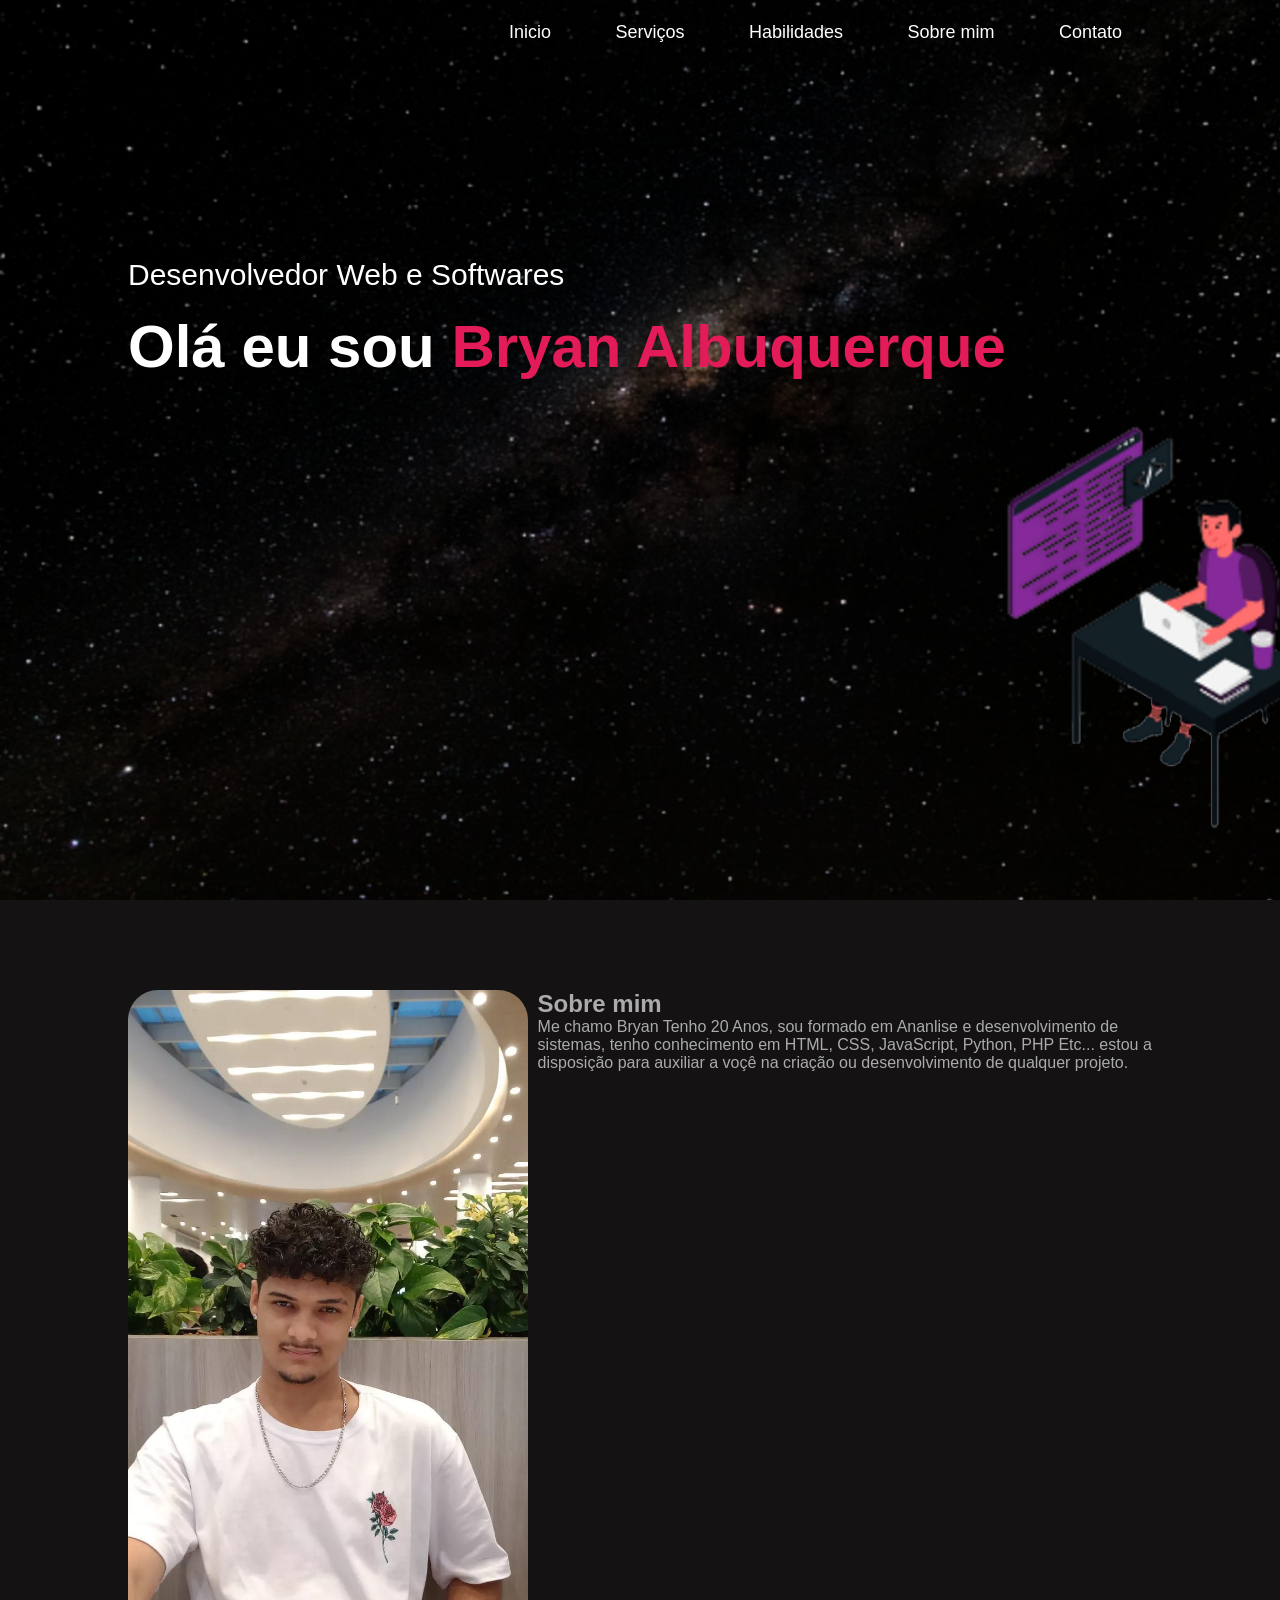
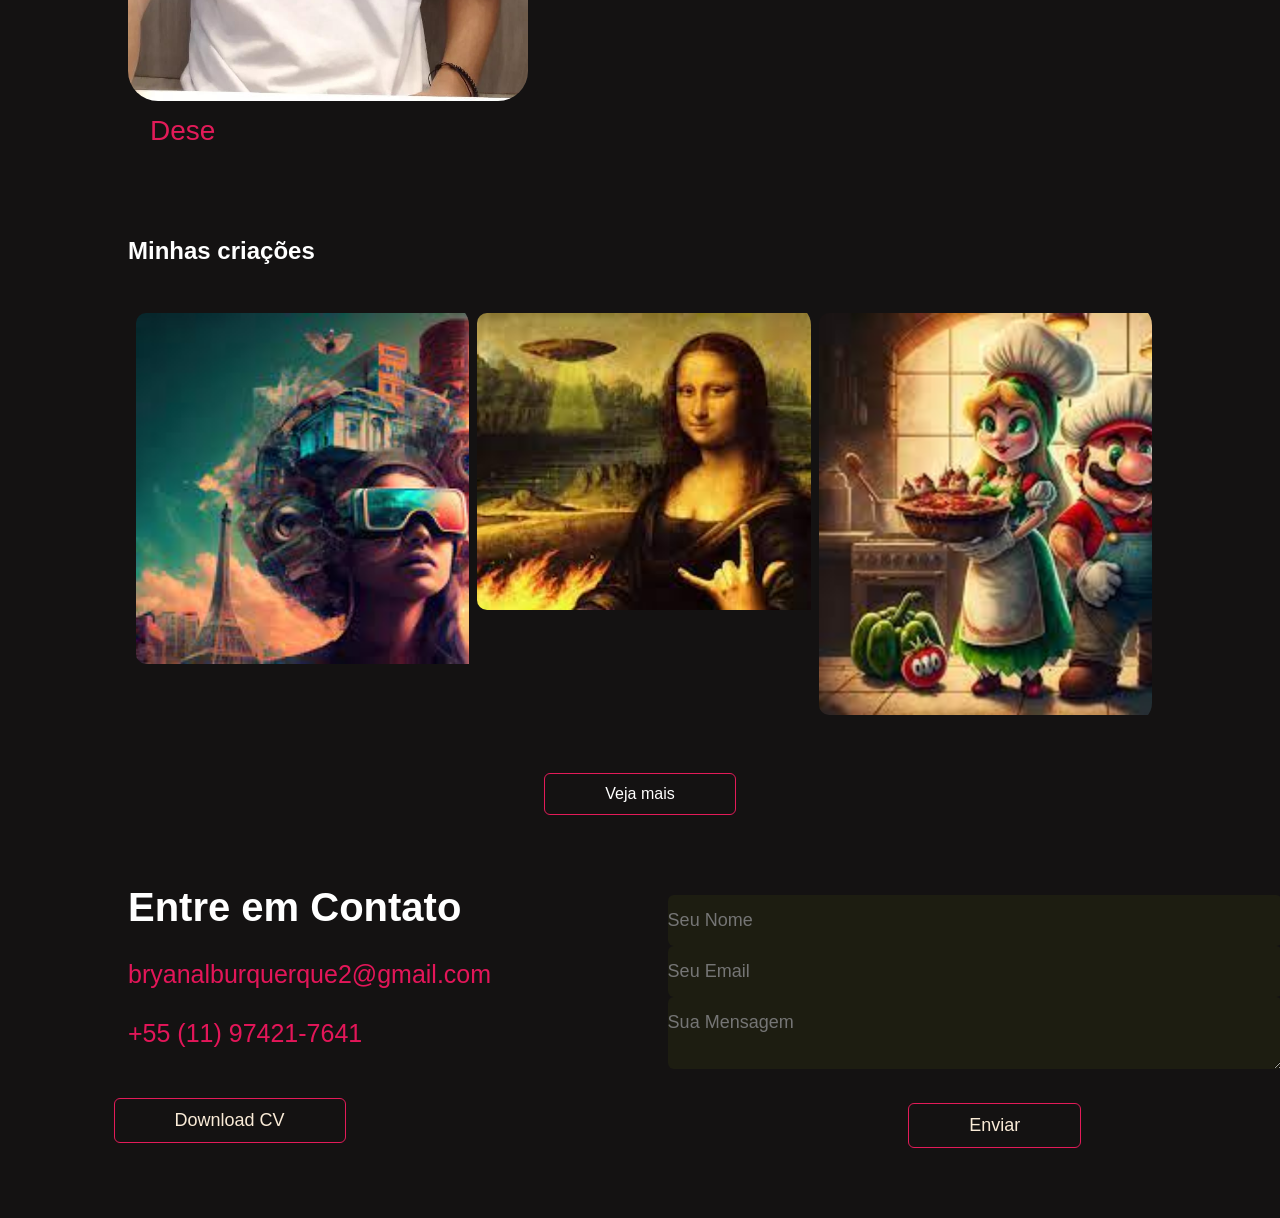
<file: Portfólio/index.html>
<!DOCTYPE html>
<html lang="PT-br">

<head>
    <title>Bryan Albuquerque</title>

    <meta charset="UTF-8">
    <meta name="viewport" content="width=device-width, initial-scale=1.0">
    <link rel="stylesheet" type="text/css" href="nav.css">
    <link rel="stylesheet" type="text/css" href="sobre.css">
    <link rel="stylesheet" type="text/css" href="portifolio.css">
    <link rel="stylesheet" type="text/css" href="contato.css">

</head>

<body>
    
    <header>
        <div class="container">
            <nav>
                <ul id="side-menu">
                    <li><a href="#">Inicio</a></li>
                    <li><a href="#">Serviços</a></li>
                    <li><a href="#">Habilidades</a></li>
                    <li><a href="#">Sobre mim</a></li>
                    <li><a href="#">Contato</a></li>
                </ul>
            </nav>

            <div class="header-text">
                <p>Desenvolvedor Web e Softwares </p>
                <h1>Olá eu sou <span>Bryan Albuquerque</span></h1>

            </div>
        </div>
    </header>

    <section>
        <div id="about">
            <div class="container">
                <div class="row">
                    <div class="about-col-1">
                        <img src="bryan.jpeg">
                    </div>
    
                    <div class="about-col-2">
                        <h1 class="sub-tittle">Sobre mim</h1>
                        <p>
                            Me chamo Bryan Tenho 20 Anos, sou formado em Ananlise e desenvolvimento de sistemas, tenho
                            conhecimento em HTML, CSS, JavaScript, Python, PHP Etc... estou a disposição para auxiliar a
                            voçê na criação ou desenvolvimento de qualquer projeto.
                        </p>
                    </div>
                </div>
            </div>
        </div>
    
        <div class="typing-effect">
            <span id="text"></span>
        </div>
        <script src="script.js"></script>
    </section>

    <article>
        <div id="portifolio">
            <div class="container">
                <h1 class="sub-tittle">Minhas criações</h1>
    
                <div class="work-list">
                    
                    <div class="work">
                        <img src="img Projetos/67.jpg">
                        <div class="layer">
                            <h1>PortalGamerX</h1>
                            <p>
                                Lorem ipsum dolor sit amet consectetur, adipisicing elit. Quibusdam voluptas, voluptatem
                                quia placeat consectetur atque aperiam laboriosam dolor fugit doloremque, magni fuga vel
                                reprehenderit amet impedit rerum architecto necessitatibus. A.
                            </p>
                            <a href="#">
                                <i class="fa-solid fa-arrow-up-right-from-square"></i>
                            </a>
                        </div>
                    </div>
    
                    <div class="work">
                        <img src="img Projetos/34.jpg">
                        <div class="layer">
                            <h1>EcoProteção</h1>
                            <p>
                                Lorem ipsum, dolor sit amet consectetur adipisicing elit. Odit, perferendis. Facere repellat
                                nulla esse dolores libero aut suscipit neque quibusdam eveniet quis, modi maiores veniam
                                pariatur enim! Odit, sunt laboriosam.
                            </p>
                            <a href="#">
                                <i class="fa-solid fa-arrow-up-right-from-square"></i>
                            </a>
                        </div>
                    </div>
    
                    <div class="work">
                        <img src="img Projetos/12.jpg">
                        <div class="layer">
                            <h1>Online</h1>
                            <p>Lorem ipsum, dolor sit amet consectetur adipisicing elit. Mollitia, enim nostrum a expedita
                                ab in. Sit vel dignissimos quisquam omnis debitis quae consequuntur? Sequi, aperiam nobis
                                facere quod atque illo.</p>
                            <a href="#">
                                <i class="fa-solid fa-arrow-up-right-from-square"></i>
                            </a>
                        </div>
                    </div>
                </div>
    
                <a href="#" class="btn"> Veja mais </a>
            </div>
        </div>
    </article>

    <footer>
        <div id="contact">
            <div class="container">
                <div class="row">
                    <div class="contact-left">
                        <h1 class="sub-title"> Entre em Contato</h1>
                        <p><i class="fa-solid fa-paper-plane"></i> bryanalburquerque2@gmail.com</p>
                        <p><i class="fa-sharp fa-solid fa-phone"></i> +55 (11) 97421-7641</p>
    
                        <a href="currBryan.pdf" download class="button1">Download CV</a>
                    </div>
    
                    <div class="contact-right">
                        <form>
                            <input type="text" name="Name" placeholder="Seu Nome" required />
                            <input type="email" name="email" placeholder="Seu Email" required />
    
                            <textarea name="Massage rows= 6 " placeholder="Sua Mensagem"></textarea>
    
                            <button type="submit" class="button2">Enviar</button>
                        </form>
    
                    </div>
                </div>
            </div>
        </div>
    
    </footer>

</body>
</html>
</file>
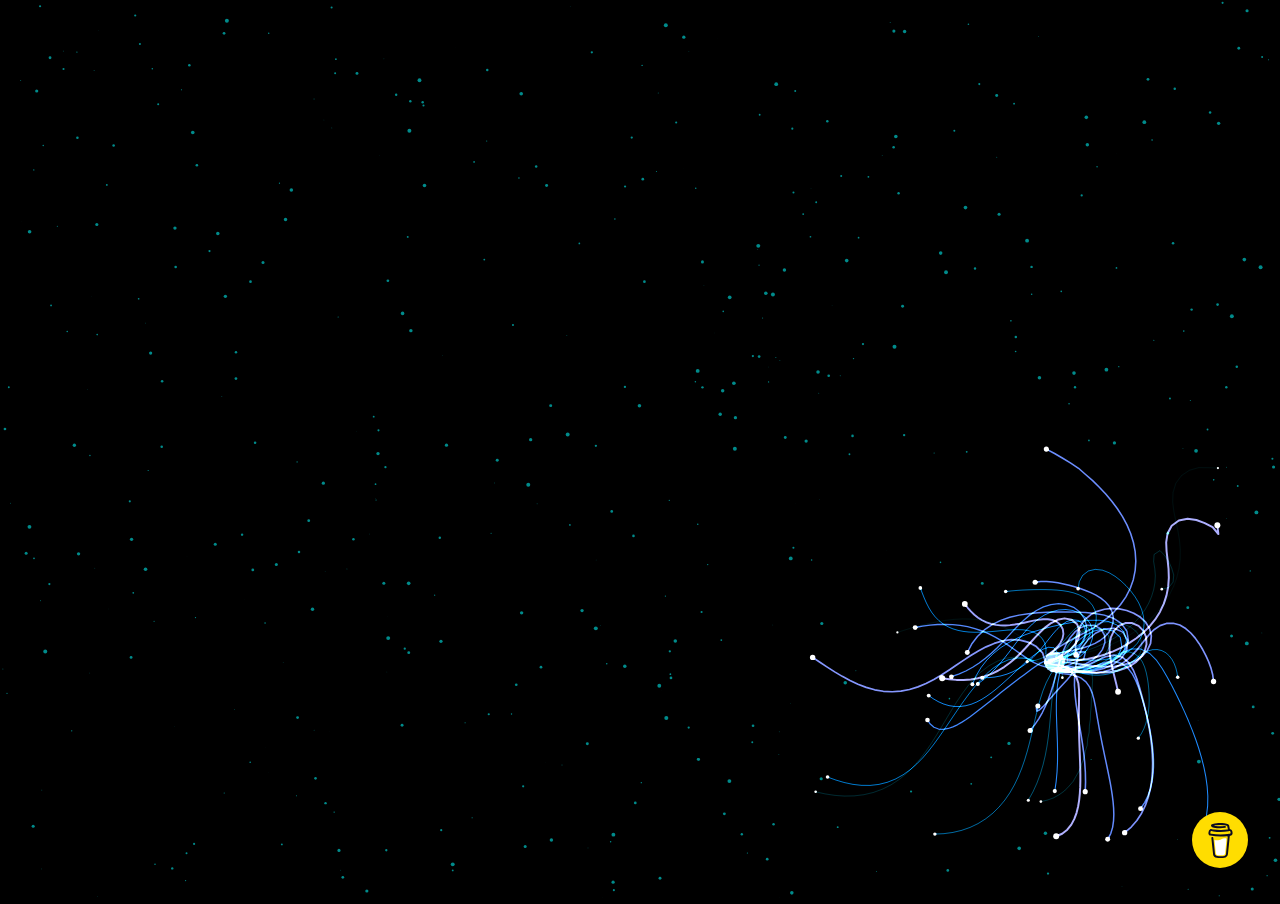
<file: Monstro eletrico/EM.html>
<!DOCTYPE html>
<html lang="en">

<head>
  <meta charset="UTF-8">
  <meta name="viewport" content="width=device-width, initial-scale=1.0">
  <title>Monster Eletric</title>

  <link rel="stylesheet" href="https://cdnjs.cloudflare.com/ajax/libs/font-awesome/6.0.0-beta2/css/all.min.css">
  <link rel="stylesheet" href="style.css">

</head>

<canvas id="canvas"></canvas>

<body>
  <a href="https://github.com/Luancss/monster-eletric" class="buymeacoffee" target="_blank" rel="noopener noreferrer">
    <svg width="25" height="35" viewBox="0 0 884 1279" fill="none">
      <path d="m791 298-1-1-2-1 3 2Zm13 91h-1 1Zm-13-92v1-1Zm0 1v-1 1Zm3 2-2-2h-1l3 2Zm-364 886-3 2h1l2-2Zm211-41v3-3Zm-22 41-3 2h1l2-2Zm-338 10-3-1 3 1Zm-33-32-1-4 1 4Z" fill="#0D0C22"></path>
      <path class="y-path" d="M473 591c-46 20-98 42-166 42-28 0-56-4-84-12l47 480a80 80 0 0 0 80 74l88 3 96-3a80 80 0 0 0 79-74l50-530c-22-8-44-13-70-13-44 0-79 15-120 33Z" fill="#FFF"></path>
      <path d="M79 386v1h1l-1-1Z" fill="#0D0C22"></path>
      <path d="m880 342-7-36c-7-31-21-62-54-73-10-4-22-5-30-13s-11-19-12-30l-11-61c-3-17-5-37-13-52-10-22-32-34-53-42-11-5-22-8-33-11C613 10 557 5 503 2c-66-4-132-2-198 3-48 5-100 10-146 27-17 6-35 14-47 27a51 51 0 0 0-10 61c8 14 22 24 37 31 19 8 39 15 60 19a1334 1334 0 0 0 417 7c19-3 31-27 25-44-6-21-24-28-44-25l-9 1h-2a1234 1234 0 0 1-313 1l-6-1h-1l-6-1a665 665 0 0 1-42-9 6 6 0 0 1 3-9 626 626 0 0 1 45-8l21-2a1336 1336 0 0 1 290 1l7 1h5l43 8c21 5 47 6 57 29 3 7 4 15 6 23l2 10a153589 153589 0 0 0 15 74 13 13 0 0 1-11 10l-3 1h-3a1670 1670 0 0 1-253 16 1976 1976 0 0 1-250-16l-7-1-15-3-52-8c-21-4-41-2-60 8-16 9-28 22-36 38-8 17-11 35-14 53-4 18-10 38-8 56 5 40 33 73 74 80a2072 2072 0 0 0 604 20 26 26 0 0 1 28 29l-3 37a15200479 15200479 0 0 1-55 528c-2 22-2 44-6 66-7 34-30 54-63 62-31 7-62 11-94 11l-105-1c-37 0-82-3-111-31-26-24-29-63-32-96l-14-131-25-242-17-157-1-8c-2-19-15-37-36-36-18 0-38 16-36 36l12 116 25 241 22 205 4 40c8 71 62 110 130 121 40 6 80 8 120 8 52 1 104 3 155-6 75-14 131-64 139-142a758975 758975 0 0 0 30-290l25-243 11-111a26 26 0 0 1 21-22c21-5 42-12 57-28 24-26 29-60 21-94ZM72 366v4-4Zm3 16 1 1-2-1h1Zm2 3c0 1 1 2 0 0Zm4 3Zm720-5c-8 7-20 11-31 12a2172 2172 0 0 1-667-2c-9-1-19-3-25-9-12-13-6-38-3-53 3-14 8-33 25-35 26-3 56 8 81 12a1787 1787 0 0 0 562-7c22-4 45-11 58 11 9 15 10 35 9 52-1 7-4 14-9 19Z" fill="#0D0C22"></path>
    </svg>
  </a>
  <!-- parcial -->
  <script src="script.js"></script>
</body>

</html>
</file>
<file: Portfólio/nav.css>
body::-webkit-scrollbar {
    width: 12px;              
  }
  
  body::-webkit-scrollbar-track {
    background:  #141212;       
  }
  
  body::-webkit-scrollbar-thumb {
    background-color: #a8a3a5;   
    border-radius: 20px;      
    border: 3px solid rgb(0, 0, 0);  
  }



* {
    margin: 0;
    padding: 0;
    font-family: "poppins", sans-serif;
    box-sizing: border-box;
}

html {
    scroll-behavior: smooth;
}

body{
    background: #141212;
    color: #fff;
}
header {
    width: 100%;
    height: 100vh;
    background-image: url(image.jpg);
    background-size: cover;
    background-position: center;
}

.container {
    padding: 10px 10%;
}

nav {
    align-items: center;
    flex-wrap: wrap;
    justify-content: flex-end;
    display: flex;
    gap: 2rem;
}

nav ul li {
    display: inline-block;
    list-style: none;
    margin: 10px 30px;
    font-size: 20px;
}

nav ul li a {
    color: #ffff;
    text-decoration: none;
    font-size: 18px;
    position: relative;
}

nav ul li a::after {
    content: '';
    width: 0;
    height: 5px;
    background:#e31b59 ;
    position: absolute;
    left: 0;
    bottom: -6px;
    transition: 0.5s;
}

nav ul li a:hover::after {
    width: 100%; 
}
</file>
<file: Portfólio/sobre.css>
.header-text {
    margin-top: 20%;
    font-size: 30px;
}

.header-text h1 {
    font-size: 60px;
    margin-top: 20px;
  
}

.header-text h1 span {
    color: #e31b59;
    font-size: 60px;

}

#about {
    padding: 80px 0;
    color: #ababab;
}

.row {
    display: flex;
    justify-content: space-between;
    flex-wrap: wrap;
}

.about-col-1 {
    flex-basis: 35%;
}

.about-col-1 img {
    width: 400px;
    border-radius: 30px;
}

.about-col-2 {
    flex-basis: 60%;
}


.typing-effect {
    font-size: 28px;
    width: 400px;
    color: #e31b59;
    font-family: Arial, sans-serif;
    overflow: hidden;
    border-right: 2px solid #141212;
    position: relative;
    top: -80px;
    left: 150px;
    
}
</file>
<file: Portfólio/portifolio.css>
#portofolio {
    padding: 50px;
}

.work-list {
    grid-template-columns: repeat (auto-ftt, mirmax(250x, 1fr));
    grid-gap: 50;
    margin-top: 40px;
    display: flex;
    justify-content: center;
}

.work {
    border-radius: 20px;
    position: relative;
    overflow: hidden;
}

.work img {
    width: 500px;
    margin: 8px;
    border-radius: 10px;
    display: block;
    transition: transform 0.5s;
}

.layer {
    width: 100%;
    height: 0%;
    background: linear-gradient(rgba(0, 0, 0, 0.6), #e31b59);
    border-radius: 10px;
    position: absolute;
    left: 0;
    bottom: 0;
    overflow: hidden;
    display: flex;
    align-items: center;
    Justify-content: center;
    flex-direction: column;
    padding: 0 40px;
    text-align: center;
    font-size: 14px;
    transition: height 0.5s;
}

.layer h3 {
    font-weight: 500;
    margin-bottom: 20px;
}


.layer a {
    margin-top: 20px;
    color: #e31b59;
    font-size: 18px;
    text-decoration: none;
    line-height: 60px;
    background: #fff;
    width: 60px;
    border-radius: 50px;
    text-align: center;
}

.work:hover img {
    transform: scale(1.1);
}

.work:hover .layer {
    height: 100%;
}

.btn {
    display: block;
    margin: 50px auto;
    width: fit-content;
    border: 1px solid #e31b59;
    color: white;
    transition: background 0.5s;
    padding: 11px 60px;
    border-radius: 6px;
    text-decoration: none;
}

.btn:hover {
    background: #e31b59;
}
</file>
<file: Portfólio/contato.css>
.sub-title {
    font-size: 40px;
    font-weight: 600;
    color: #fff;
}
.contact-left {
    flex-basis: 35%;
}

.contact-right {
    flex-basis: 60%;
}

.contact-left p {
    margin-top: 30px;
}

.contact-left {
    color: #e31659;
    margin-right: 15px;
    font-size: 25px;
}
.button1 {
    cursor: pointer;
    display: block;
    margin: 50px auto;
    width: fit-content;
    border: 1px solid #e31b59;
    background-color: transparent;
    transition: background 0.5s;
    padding: 11px 60px;
    border-radius: 6px;
    text-decoration: none;
    color: antiquewhite;
    font-size: 18px;
    transform: translate(-80px);
}

.button1:hover{
    background: #e31b59;
}

.contact-right form {
    width: 100%;
}



/*form*/



form input,
form textarea {
    width: 100%;
    border: 0;
    outline: none;
    background: #1d1d11;
    padding: 15px 0;
    color: #fff;
    font-size: 18px;
    border-radius: 6px;
    transform: translate(130px);
    position: relative;
    top: 10px;
}


.button2 {
    cursor: pointer;
    display: block;
    margin: 50px auto;
    width: fit-content;
    border: 1px solid #e31b59;
    background-color: transparent;
    transition: background 0.5s;
    padding: 11px 60px;
    border-radius: 6px;
    text-decoration: none;
    color: antiquewhite;
    font-size: 18px;
    transform: translate(150px);
    position: relative;
    top: -10px;
}

.button2:hover{
    background: #e31b59;
}
</file>
<file: Monstro eletrico/style.css>
body,
html {
  margin: 0px;
  padding: 0px;
  position: fixed;
  background: black;
}

.buymeacoffee {
  text-decoration: none;
  position: fixed;
  right: 2rem;
  bottom: 2rem;
  background: #FFDD00;
  width: 3.5rem;
  height: 3.5rem;
  border-radius: 50%;
  transition: all 0.1s linear;
  box-shadow: 0.2rem 0.2rem 0.5rem rgba(0, 0, 0, 0.2);
  z-index: 1000;
  display: flex;
  align-items: center;
  justify-content: center;
}

.buymeacoffee:hover {
  width: 4rem;
  height: 4rem;
  line-height: 4rem;
}
</file>
